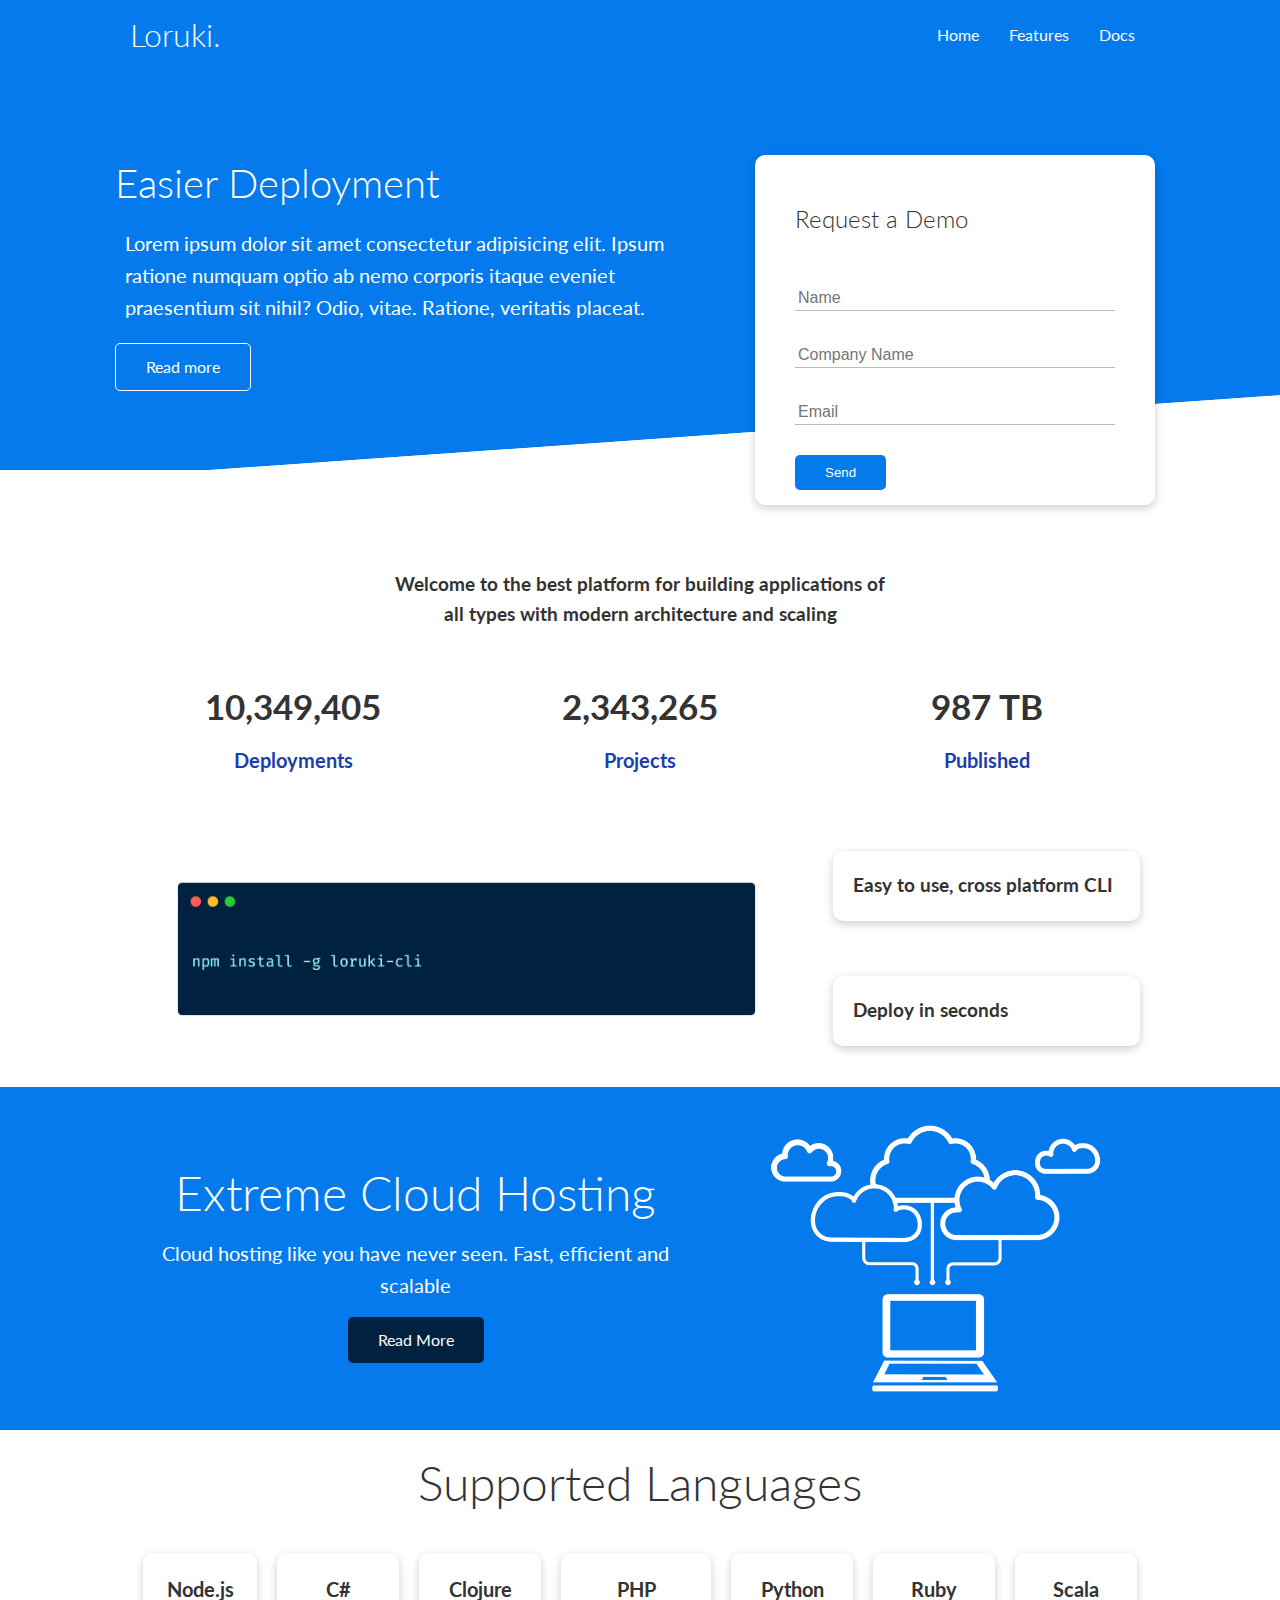
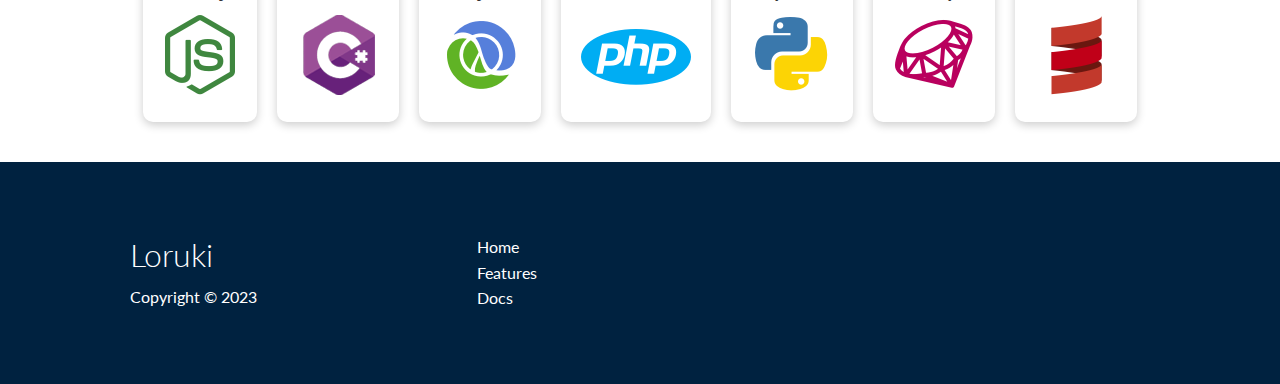
<file: html/index.html>
<!DOCTYPE html>
<html lang="en">

<head>
    <meta charset="UTF-8">
    <meta name="viewport" content="width=device-width, initial-scale=1.0">
    <title>Loruki | Cloud Hosting For Everyone</title>
    <link rel="stylesheet" href="../css/utilities.css">
    <link rel="stylesheet" href="../css/styles.css">
    <link rel="stylesheet" href="https://cdnjs.cloudflare.com/ajax/libs/font-awesome/6.4.2/css/all.min.css"
        integrity="sha512-z3gLpd7yknf1YoNbCzqRKc4qyor8gaKU1qmn+CShxbuBusANI9QpRohGBreCFkKxLhei6S9CQXFEbbKuqLg0DA=="
        crossorigin="anonymous" referrerpolicy="no-referrer" />
</head>

<body>

    <!--/////////NAVBAR////////////-->

    <div class="navbar">
        <div class="container flex">
            <h1 class="logo">
                Loruki.
            </h1>
            <nav>
                <ul>
                    <li><a href="index.html" >Home</a></li>
                    <li><a href="features.html" >Features</a></li>
                    <li><a href="docs.html" >Docs</a></li>
                </ul>
            </nav>
        </div>
    </div>

    <!--/////////END OF NAVBAR////////////-->

    <!--/////////SHOWCASE////////////-->

    <section class="showcase">
        <div class="container grid">

            <div class="showcase-text">
                <h1>Easier Deployment</h1>
                <p class="lead">Lorem ipsum dolor sit amet consectetur adipisicing elit. Ipsum ratione numquam optio ab nemo corporis
                    itaque eveniet praesentium sit nihil? Odio, vitae. Ratione, veritatis placeat.</p>
                <a href="features.html" class="btn btn-outline">Read more</a>
            </div>

            <div class="showcase-form card">
                <h2>Request a Demo</h2>
                <form name="contact" method="POST" data-netlify="true"  netlify-honeypot="bot-field">
                    <input type="hidden" name="contact" value="contact">
                    <p class="hidden">
                        <label>
                          Don't fill this out if you're human: <input name="bot-field" />
                        </label>
                      </p>
                    <div class="form-control">
                        <input type="text" name="name" id="" placeholder="Name" required>
                    </div>
                    <div class="form-control">
                        <input type="text" name="company" id="" placeholder="Company Name" required>
                    </div>
                    <div class="form-control">
                        <input type="email" name="email" id="" placeholder="Email" required>
                    </div>
                    <input type="submit" value="Send" class="btn btn-prmary">
                </form>
            </div>
        </div>
    </section>

    <!--/////////END OF SHOWCASE////////////-->

    <!--/////////STATS////////////-->

    <section class="stats">
        <div class="container">
            <h3 class="stats-heading text-center my-1">
                Welcome to the best platform for building applications of all types with modern architecture and scaling
            </h3>

            <div class="grid grid-3 text-center my-4">
                <div>
                    <i class="fas fa-server fa-3x"></i>
                    <h3>10,349,405</h3>
                    <p class="text-secondary">Deployments</p>
                </div>

                <div>
                    <i class="fas fa-project-diagram fa-3x"></i>
                    <h3>2,343,265</h3>
                    <p class="text-secondary">Projects</p>
                </div>

                <div>
                    <i class="fas fa-upload fa-3x"></i>
                    <h3>987 TB </h3>
                    <p class="text-secondary">Published</p>
                </div>
            </div>
        </div>
    </section>


    <!--/////////END OF STATS////////////-->



    <!--//////////// CLI  ////////////-->

    <section class="cli">
        <div class="container grid">
            <img src="../images/cli.png" alt="">
            <div class="card">
                <h3>Easy to use, cross platform CLI</h3>
            </div>
            <div class="card">
                <h3>Deploy in seconds</h3>
            </div>
        </div>
    </section>

    <!--//////////// END OF CLI  ////////////-->



    <!--//////////// CLOUD  ////////////-->
    <section class="cloud bg-primary my-2 py-2">
        <div class="container grid">
            <div class="text-center">
                <h2 class="lg">Extreme Cloud Hosting</h2>
                <p class="lead my-1">Cloud hosting like you have never seen. Fast, efficient and scalable</p>

                <a href="features.html" class="btn btn-dark">Read More</a>
            </div>

            <img src="../images/cloud.png" alt="">
        </div>
    </section>

    <!--//////////// END OF CLOUD  ////////////-->



    <!--//////////// LANGUAGES  ////////////-->
    <section class="languages">
        <h2 class="lg text-center my-2">Supported Languages</h2>
        <div class="container flex">

            <div class="card">
                <h4>Node.js</h4>
                <img src="../images/logos/node.png" alt="">
            </div>

            <div class="card">
                <h4>C#</h4>
                <img src="../images/logos/csharp.png" alt="">
            </div>

            <div class="card">
                <h4>Clojure</h4>
                <img src="../images/logos/clojure.png" alt="">
            </div>

            <div class="card">
                <h4>PHP</h4>
                <img src="../images/logos/php.png" alt="">
            </div>

            <div class="card">
                <h4>Python</h4>
                <img src="../images/logos/python.png" alt="">
            </div>

            <div class="card">
                <h4>Ruby</h4>
                <img src="../images/logos/ruby.png" alt="">
            </div>

            <div class="card">
                <h4>Scala</h4>
                <img src="../images/logos/scala.png" alt="">
            </div>

        </div>
    </section>


    <!--//////////// END OF LANGUAGES  ////////////-->



    <!--//////////// FOOTER  ////////////-->

    <footer class="footer bg-dark py-5">
        <div class="container grid grid-3">
            <div>
                <h1>Loruki</h1>
                <p>Copyright &copy; 2023 </p>
            </div>

            <nav>
                <ul>
                    <li><a href="index.html">Home</a></li>
                    <li><a href="features.html">Features</a></li>
                    <li><a href="docs.html">Docs</a></li>
                </ul>
            </nav>
            <div class="social">
                <a href="#"><i class="fab fa-twitter fa-2x"></i></a>
                <a href="#"><i class="fab fa-facebook fa-2x"></i></a>
                <a href="#"><i class="fab fa-github fa-2x"></i></a>
                <a href="#"><i class="fab fa-instagram fa-2x"></i></a>
            </div>
        </div>
    </footer>

</body>

</html>
</file>
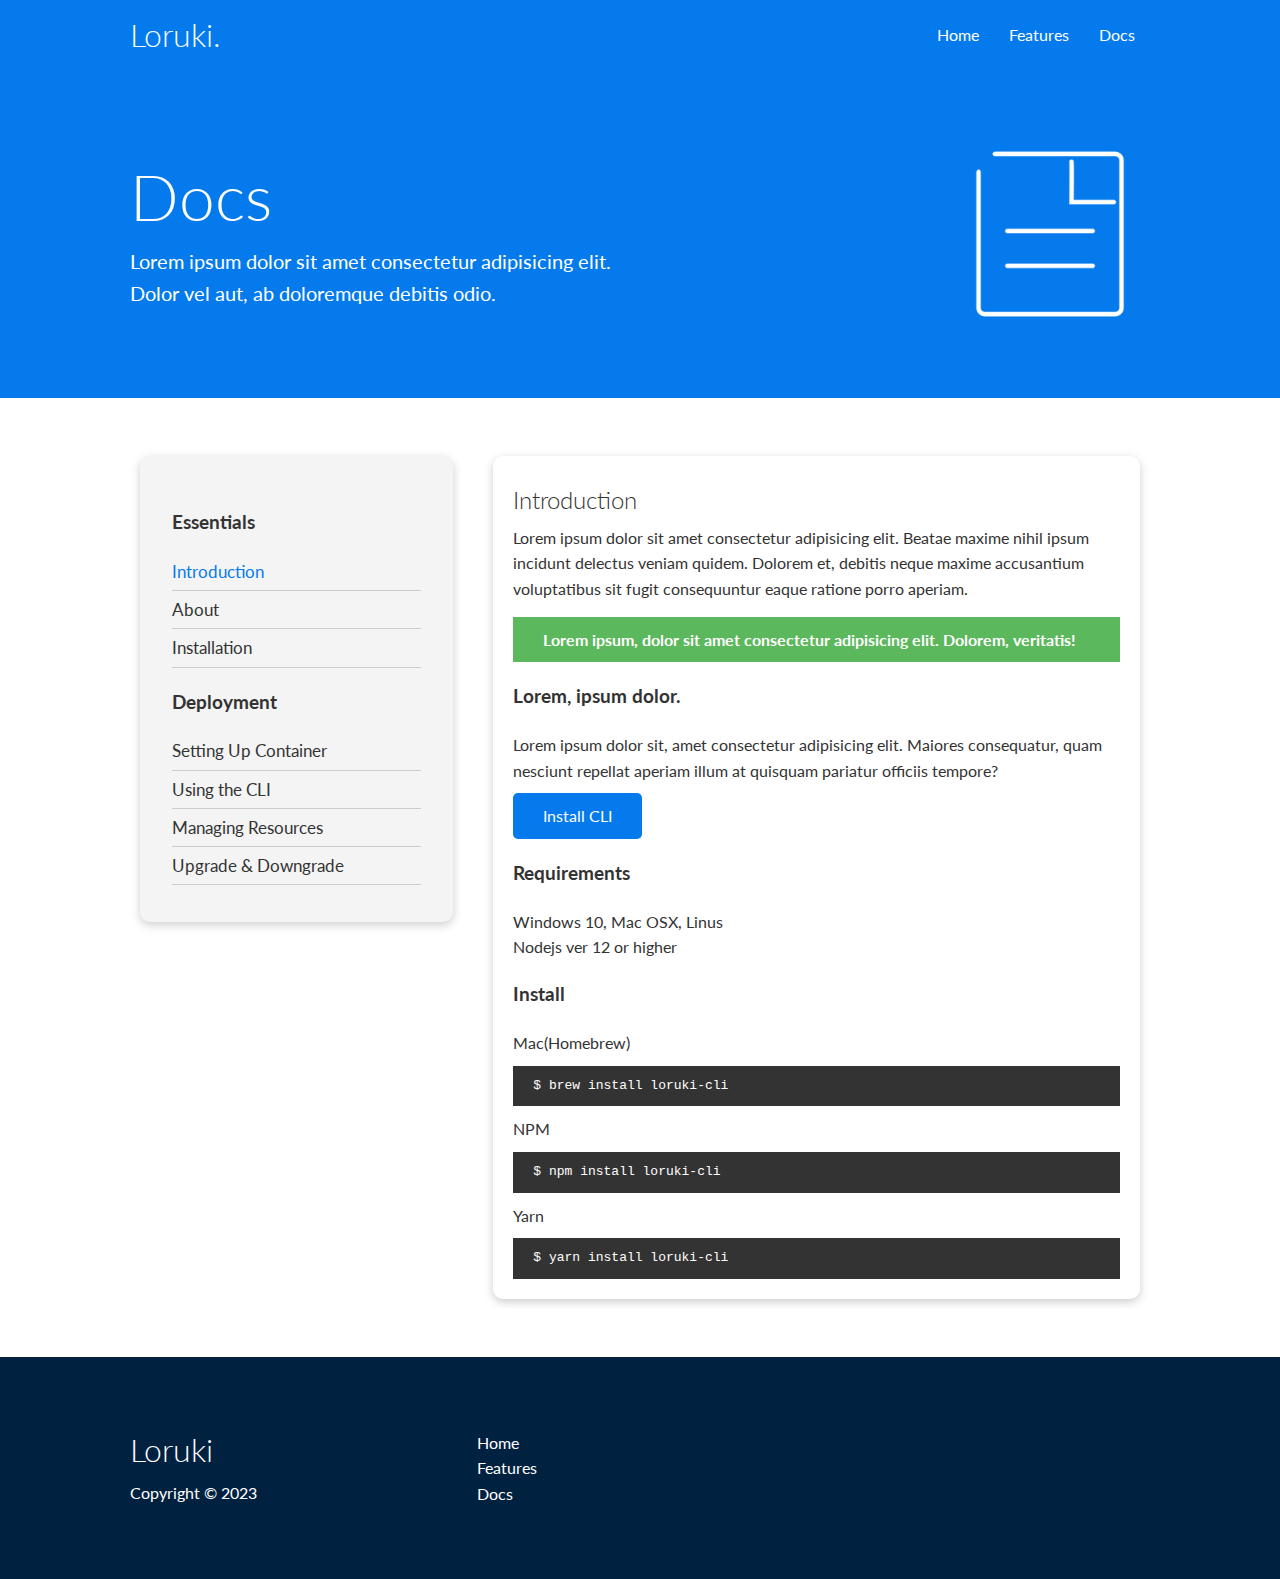
<file: html/docs.html>
<!DOCTYPE html>
<html lang="en">

<head>
    <meta charset="UTF-8">
    <meta name="viewport" content="width=device-width, initial-scale=1.0">
    <title>Loruki | Cloud Hosting For Everyone</title>
    <link rel="stylesheet" href="../css/utilities.css">
    <link rel="stylesheet" href="../css/styles.css">
    <link rel="stylesheet" href="https://cdnjs.cloudflare.com/ajax/libs/font-awesome/6.4.2/css/all.min.css"
        integrity="sha512-z3gLpd7yknf1YoNbCzqRKc4qyor8gaKU1qmn+CShxbuBusANI9QpRohGBreCFkKxLhei6S9CQXFEbbKuqLg0DA=="
        crossorigin="anonymous" referrerpolicy="no-referrer" />
</head>

<body>

    <!--/////////NAVBAR////////////-->

    <div class="navbar">
        <div class="container flex">
            <h1 class="logo">
                Loruki.
            </h1>
            <nav>
                <ul>
                    <li><a href="index.html">Home</a></li>
                    <li><a href="features.html">Features</a></li>
                    <li><a href="docs.html">Docs</a></li>
                </ul>
            </nav>
        </div>
    </div>


    <!--/////////END OF NAVBAR////////////-->

<!--/////////////HEAD/////////////////-->

<section class="docs-head bg-primary py-5">
    <div class="container grid">
        <div>
            <h1 class="xl">Docs</h1>
            <p class="lead">Lorem ipsum dolor sit amet consectetur adipisicing elit. Dolor vel aut, ab doloremque debitis odio.</p>
        </div>

            <img src="../images/docs.png" alt="">
        
    </div>
</section>

<!--/////////////END OF HEAD/////////////////-->


<!--/////////////DOCS MAIN/////////////////-->

<section class="docs-main my-4">
    <div class="container grid">
        <div class="card bg-light p-3">
            <h3 class="my-2">Essentials</h3>
            <nav>
                <ul>
                    <li><a class="text-primary" href="#">Introduction</a></li>
                    <li><a href="#">About</a></li>
                    <li><a href="#">Installation</a></li>
                </ul>
            </nav>

            <h3 class="my-2">Deployment</h3>
            <nav>
                <ul>
                    <li><a href="#">Setting Up Container</a></li>
                    <li><a href="#">Using the CLI</a></li>
                    <li><a href="#">Managing Resources</a></li>
                    <li><a href="#">Upgrade & Downgrade</a></li>
                </ul>
            </nav>

        </div>

        <div class="card">
            <h2>Introduction</h2>
            <p>Lorem ipsum dolor sit amet consectetur adipisicing elit. Beatae maxime nihil ipsum incidunt delectus veniam quidem. Dolorem et, debitis neque maxime accusantium voluptatibus sit fugit consequuntur eaque ratione porro aperiam.</p>
        
        <div class="alert alert-success">
            <i class="fas fa-info"></i>
            Lorem ipsum, dolor sit amet consectetur adipisicing elit. Dolorem, veritatis!
        </div>

        <h3>Lorem, ipsum dolor.</h3>
        <p>Lorem ipsum dolor sit, amet consectetur adipisicing elit. Maiores consequatur, quam nesciunt repellat aperiam illum at quisquam pariatur officiis tempore?</p>
        <a href="" class="btn btn-primary">Install CLI</a>

        <h3>Requirements</h3>
        <ul>
            <li>Windows 10, Mac OSX, Linus</li>
            <li>Nodejs ver 12 or higher</li>
        </ul>

        <h3>Install</h3>
        <p>Mac(Homebrew)</p>
        <pre><code>$ brew install loruki-cli</code></pre>
        <p>NPM</p>
        <pre><code>$ npm install loruki-cli</code></pre>
        <p>Yarn</p>
        <pre><code>$ yarn install loruki-cli</code></pre>
    </div>
    </div>

</section>


  <!--//////////// FOOTER  ////////////-->

  <footer class="footer bg-dark py-5">
    <div class="container grid grid-3">
        <div>
            <h1>Loruki</h1>
            <p>Copyright &copy; 2023 </p>
        </div>

        <nav>
            <ul>
                <li><a href="index.html">Home</a></li>
                <li><a href="features.html">Features</a></li>
                <li><a href="docs.html">Docs</a></li>
            </ul>
        </nav>
        <div class="social">
            <a href="#"><i class="fab fa-twitter fa-2x"></i></a>
            <a href="#"><i class="fab fa-facebook fa-2x"></i></a>
            <a href="#"><i class="fab fa-github fa-2x"></i></a>
            <a href="#"><i class="fab fa-instagram fa-2x"></i></a>
        </div>
    </div>
</footer>

</body>

</html>
</file>
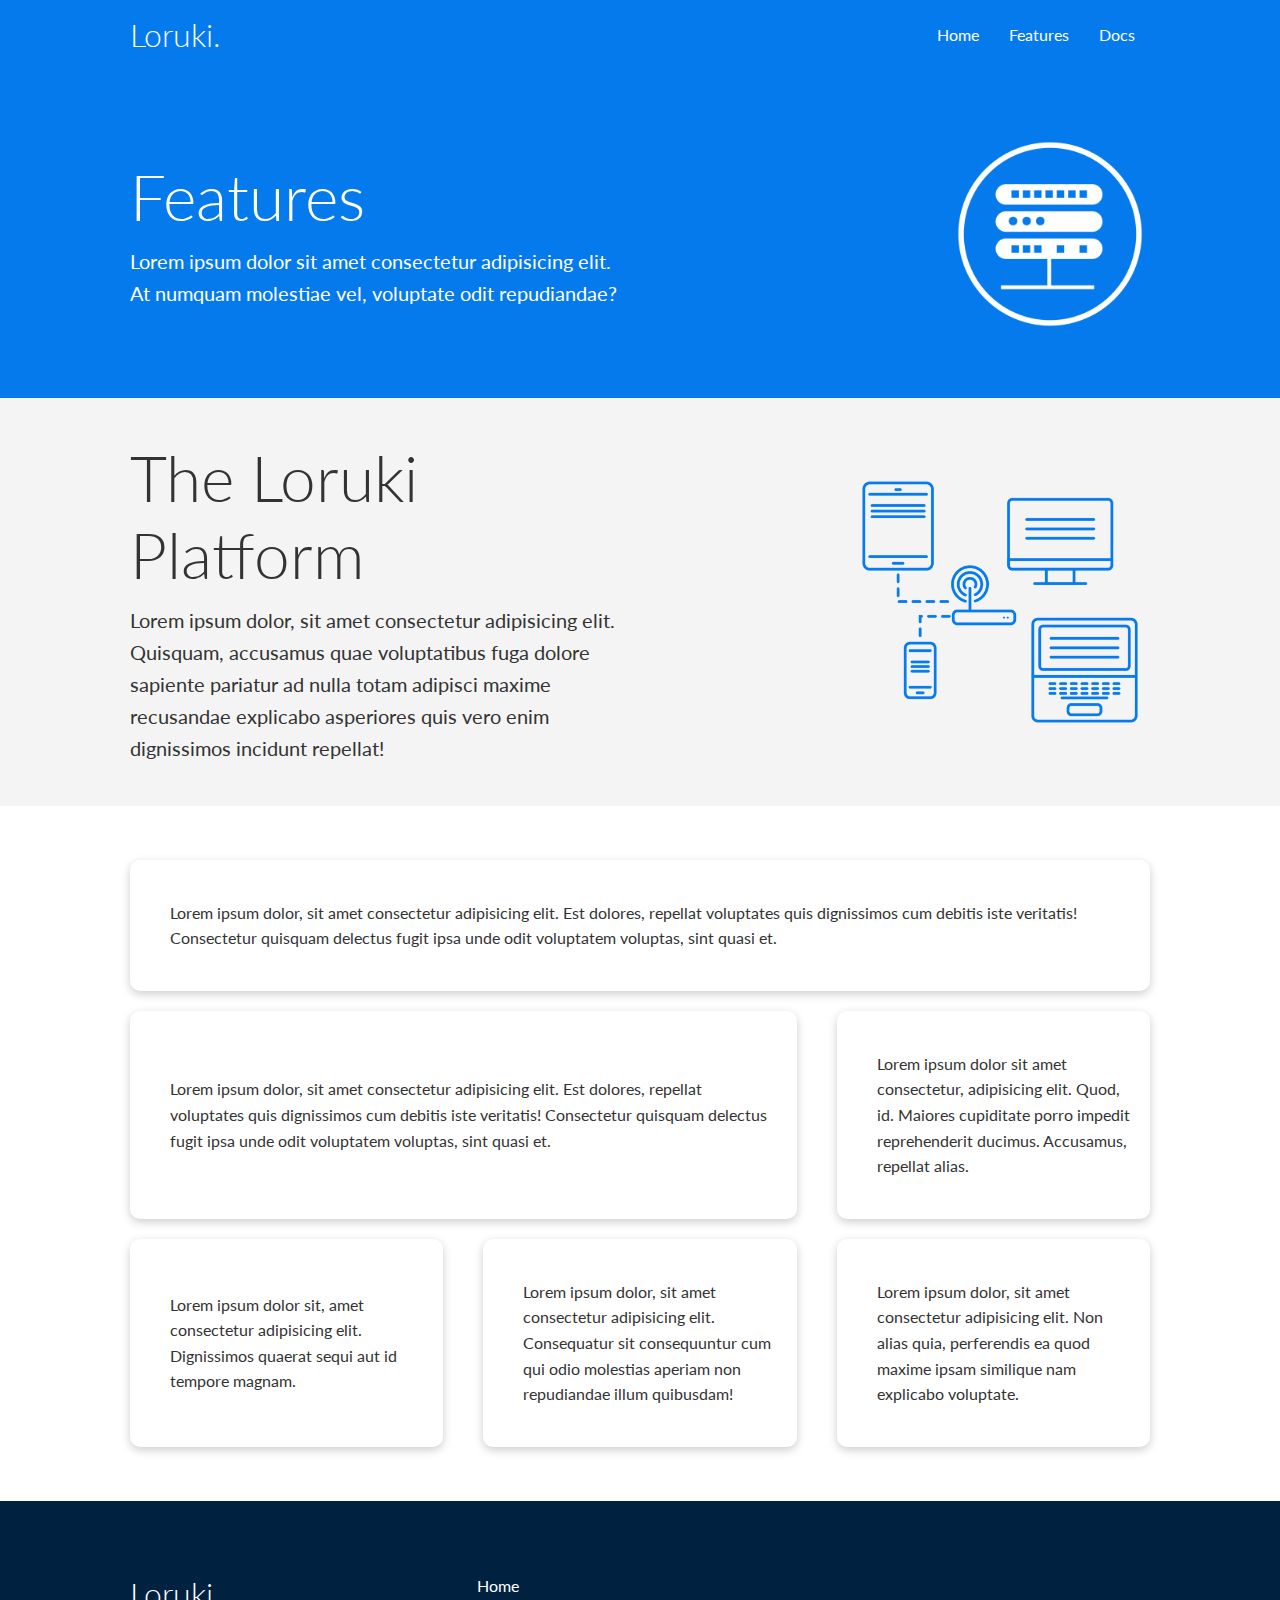
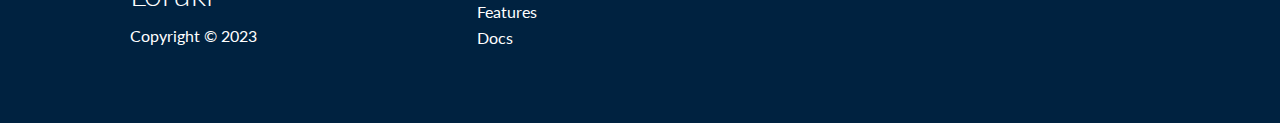
<file: html/features.html>
<!DOCTYPE html>
<html lang="en">

<head>
    <meta charset="UTF-8">
    <meta name="viewport" content="width=device-width, initial-scale=1.0">
    <title>Loruki | Cloud Hosting For Everyone</title>
    <link rel="stylesheet" href="../css/utilities.css">
    <link rel="stylesheet" href="../css/styles.css">
    <link rel="stylesheet" href="https://cdnjs.cloudflare.com/ajax/libs/font-awesome/6.4.2/css/all.min.css"
        integrity="sha512-z3gLpd7yknf1YoNbCzqRKc4qyor8gaKU1qmn+CShxbuBusANI9QpRohGBreCFkKxLhei6S9CQXFEbbKuqLg0DA=="
        crossorigin="anonymous" referrerpolicy="no-referrer" />
</head>

<body>

    <!--/////////NAVBAR////////////-->

    <div class="navbar">
        <div class="container flex">
            <h1 class="logo">
                Loruki.
            </h1>
            <nav>
                <ul>
                    <li><a href="index.html">Home</a></li>
                    <li><a href="features.html">Features</a></li>
                    <li><a href="docs.html">Docs</a></li>
                </ul>
            </nav>
        </div>
    </div>


    <!--/////////END OF NAVBAR////////////-->

<!--/////////////HEAD/////////////////-->

<section class="features-head bg-primary py-5">
    <div class="container grid">
        <div>
            <h1 class="xl">Features</h1>
            <p class="lead">Lorem ipsum dolor sit amet consectetur adipisicing elit. At numquam molestiae vel, voluptate odit repudiandae?</p>
        </div>

            <img src="../images/server.png" alt="" id="server">
        
    </div>
</section>

<!--/////////////END OF HEAD/////////////////-->


<!--/////////////SUB HEAD/////////////////-->

<section class="features-sub-head bg-light py-3">
    <div class="container grid">
        <div>
            <h1 class="xl">The Loruki Platform</h1>
            <p class="lead">Lorem ipsum dolor, sit amet consectetur adipisicing elit. Quisquam, accusamus quae voluptatibus fuga dolore sapiente pariatur ad nulla totam adipisci maxime recusandae explicabo asperiores quis vero enim dignissimos incidunt repellat!</p>
        </div>

            <img src="../images/server2.png" alt="">
        
    </div>
</section>


<!--/////////////END OF SUB HEAD/////////////////-->


<!--/////////////MAIN/////////////////-->

    <section class="features-main my-2">
        <div class="container grid grid-3">
            <div class="card flex">
                <i class="fas fa-server fa-3x"></i>
                <p>Lorem ipsum dolor, sit amet consectetur adipisicing elit. Est dolores, repellat voluptates quis dignissimos cum debitis iste veritatis! Consectetur quisquam delectus fugit ipsa unde odit voluptatem voluptas, sint quasi et.</p>
            </div>

            <div class="card flex">
                <i class="fas fa-power-off fa-3x"></i>
                <p>Lorem ipsum dolor, sit amet consectetur adipisicing elit. Est dolores, repellat voluptates quis dignissimos cum debitis iste veritatis! Consectetur quisquam delectus fugit ipsa unde odit voluptatem voluptas, sint quasi et.</p>
            </div>

            <div class="card flex">
                <i class="fas fa-upload fa-3x"></i>
                <p>Lorem ipsum dolor sit amet consectetur, adipisicing elit. Quod, id. Maiores cupiditate porro impedit reprehenderit ducimus. Accusamus, repellat alias.</p>
            </div>

            <div class="card flex">
                <i class="fas fa-bars-staggered fa-3x"></i>
                <p>Lorem ipsum dolor sit, amet consectetur adipisicing elit. Dignissimos quaerat sequi aut id tempore magnam.</p>
            </div>

            <div class="card flex">
                <i class="fas fa-walking fa-3x"></i>
                <p>Lorem ipsum dolor, sit amet consectetur adipisicing elit. Consequatur sit consequuntur cum qui odio molestias aperiam non repudiandae illum quibusdam!</p>
            </div>

            <div class="card flex">
                <i class="fas fa-network-wired fa-3x"></i>
                <p>Lorem ipsum dolor, sit amet consectetur adipisicing elit. Non alias quia, perferendis ea quod maxime ipsam similique nam explicabo voluptate.</p>
            </div>
        </div>

    </section>


    <!--//////////// FOOTER  ////////////-->

    <footer class="footer bg-dark py-5">
        <div class="container grid grid-3">
            <div>
                <h1>Loruki</h1>
                <p>Copyright &copy; 2023 </p>
            </div>

            <nav>
                <ul>
                    <li><a href="index.html">Home</a></li>
                    <li><a href="features.html">Features</a></li>
                    <li><a href="docs.html">Docs</a></li>
                </ul>
            </nav>
            <div class="social">
                <a href="#"><i class="fab fa-twitter fa-2x"></i></a>
                <a href="#"><i class="fab fa-facebook fa-2x"></i></a>
                <a href="#"><i class="fab fa-github fa-2x"></i></a>
                <a href="#"><i class="fab fa-instagram fa-2x"></i></a>
            </div>
        </div>
    </footer>

</body>

</html>
</file>
<file: css/utilities.css>
/*--------------------Utilities--------------------*/
.container{
    max-width: 1100px;
    margin: 0 auto;
    overflow: auto;
    padding: 0 40px;
}

.text-center{
    text-align: center;
}



.card{
    background-color: #fff;
    color: #333;
    border-radius: 10px;
    box-shadow: 0 3px 10px rgba(0,0,0,0.2);
    padding: 20px;
    margin: 10px;
}


/*Text sizes*/

.lead{
    font-size: 20px;

}

.sm{
    font-size: 1rem;
}

.md{
    font-size: 2rem;
}

.lg{
    font-size: 3rem;
}

.xl{
    font-size: 4rem;
}

/*Alert*/
.alert{
    background-color: var(--light-color);
    padding: 10px 20px;
    font-weight: bold;
    margin: 15px 0;
}

.alert i{
    margin-right: 10px;
}

.alert-success{
    background-color: var(--success-color);
    color: #fff;
}

.alert-error{
    background-color: var(--error-color);
    color: #fff;
}


/*Buttons*/

.btn{
    display: inline-block;
    padding: 10px 30px;
    cursor: pointer;
    background-color: var(--primary-color);
    color: #fff;
    border: none;
    border-radius: 5px;
}

.btn-outline{
    background-color: transparent;
    border: 1px solid #fff;
}

.btn:hover{
    transform: scale(0.98);
}

/*Background and colored buttons*/
    
.bg-primary, .btn-primary{
    background-color: var(--primary-color);
    color: #fff;
}

.bg-secondary, .btn-secondary{
    background-color: var(--secondary-color);
    color: #fff;
}

.bg-dark, .btn-dark{
    background-color: var(--dark-color);
    color: #fff;
}

.bg-light, .btn-light{
    background-color: var(--light-color);
    color: #333;
}


.bg-primary a,
 .btn-primary a,
  .bg-secondary a,
   .btn-secondary a,
    .bg-dark a,
     .btn-dark a
      {
        color: #fff;
}


/*Text color*/
.text-primary{
    color: var(--primary-color);
    
}

.text-secondary{
    color: var(--secondary-color);
    
}

.text-dark{
    color: var(--dark-color);
    
}

.text-light{
    color: var(--light-color);
}

/*Flexbox and grid settings*/

.flex{
    display: flex;
    justify-content: center;
    align-items: center;
    height: 100%;
}

.grid{
    display: grid;
    grid-template-columns: repeat(2, 1fr);
    gap: 20px;
    justify-content: center;
    align-items: center;
    height: 100%;

}

.grid-3{
    grid-template-columns: repeat(3, 1fr);

}


/*Margins*/
.my-1{
    margin: 1rem 0;
}

.my-2{
    margin: 1.5rem 0;
}

.my-3{
    margin: 2rem 0;
}

.my-4{
    margin: 3rem 0;
}

.my-5{
    margin: 4rem 0;
}

.m-1{
    margin: 1rem ;
}

.m-2{
    margin: 1.5rem ;
}

.m-3{
    margin: 2rem ;
}

.m-4{
    margin: 3rem ;
}

.m-5{
    margin: 4rem ;
}



/*Padding*/
.py-1{
    padding: 1rem 0;
}

.py-2{
    padding: 1.5rem 0;
}

.py-3{
    padding: 2rem 0;
}

.py-4{
    padding: 3rem 0;
}

.py-5{
    padding: 4rem 0;
}

.p-1{
    padding: 1rem ;
}

.p-2{
    padding: 1.5rem ;
}

.p-3{
    padding: 2rem ;
}

.p-4{
    padding: 3rem ;
}

.p-5{
    padding: 4rem ;
}











/*------------Utilities-------------*/
</file>
<file: css/styles.css>
@import url('https://fonts.googleapis.com/css2?family=Lato:wght@300&display=swap');


/*///////////////////////////--BASE STYLING--////////////////////////////////////*/

:root{
    --primary-color: #047aed;
    --secondary-color: #1c3fa8;
    --dark-color: #002240;
    --light-color:#f4f4f4;
    --success-color: #5cb85c;
    --error-color: #d9534f;


}

*{
    box-sizing: border-box;
    padding: 0;
    margin: 0;

}

body{
    font-family: 'Lato', sans-serif;
    color: #333;
    line-height: 1.6;
}

ul{
    list-style-type: none;
}

a{
    text-decoration: none;
    color: #333;
}

h1, h2{
    font-weight: 300;
    line-height: 1.2;
    margin: 10px 0px;
}

p{
    margin: 10px 0;
}

img{
    width: 100%;
}


code, pre{
    background-color: #333;
    color: #fff;
    padding: 10px;
}

.hidden{
    visibility: hidden;
    height: 0;
}

/*///////////////////////////--NAVBAR STYLING--//////////////////////////////////*/

.navbar{
    background-color: var(--primary-color);
    color: #fff;
    height: 70px;

}

.navbar .flex{
    justify-content: space-between;
}

.navbar ul{
    display: flex;
}

.navbar a{
    color: #fff;
    padding: 10px;
    margin: 0 5px;
}

.navbar a:hover{
    border-bottom: 2px #fff solid;
}

/*///////////////////////////--SHOWCASE STYLING--//////////////////////////////////*/

.showcase{
    height: 400px;
    background-color: var(--primary-color);
    color: #fff;
    position: relative;

}

.showcase h1{
    font-size: 40px;

}

.showcase p{
    margin: 20px 10px;
}

.showcase .grid{
    grid-template-columns: 55% 45%;
    gap: 30px;
    overflow: visible;
}

.showcase-form{
    position: relative;
    top: 60px;
    height: 350px;
    width: 400px;
    padding: 40px;
    z-index: 100;
    justify-self: flex-end;

}

.showcase-text{
    animation: slideInfromLeft 1s ease-in;
}

.showcase-form{
    animation: slideInfromRight 1s ease-in;
}

.showcase-form .form-control{
    margin: 30px 0;

}

.showcase-form input[type='text'],.showcase-form input[type='email']{
    border: 0;
    border-bottom: 1px solid #b4becb;
    width: 100%;
    padding: 3px;
    font-size: 16px;
}

.showcase-form input:focus{
    outline: none;
}


.showcase::before, .showcase::after{
    content: '';
    position: absolute;
    height: 100px;
    bottom: -70px;
    right: 0;
    left: 0;
    background: #fff;
    transform: skewY(-4deg);
    -webkit-transform: skewY(-4deg);
    -moz-transform: skewY(-4deg);
    -ms-transform: skewY(-4deg);
}


/*///////////////////////////--STATS STYLING--//////////////////////////////////*/


.stats {
    padding-top: 100px;
    animation: slideInfromBottom 1s ease-in;

}


.stats-heading{
    max-width: 500px;
    margin:auto;
}

.stats .grid h3{
    font-size: 35px;

}


.stats .grid p{
    font-size: 20px;
    font-weight: bold;
}


/*///////////////////////////--  CLI STYLING--//////////////////////////////////*/

.cli .grid{
    grid-template-columns: repeat(3,1fr);
    grid-template-rows: repeat(2,1fr);
}

.cli .grid > *:first-child{
    grid-column: 1 / span 2;
    grid-row: 1 / span 2;
}



/*///////////////////////////--  CLOUD   STYLING--//////////////////////////////////*/

.cloud .grid{
    grid-template-columns: 4fr 3fr;
}



/*///////////////////////////--  LANGUAGES    STYLING--//////////////////////////////////*/


.languages .flex{
    flex-wrap: wrap;
}


.languages .card {
    text-align: center;
    margin: 18px 10px 40px;
    transition: transform 0.2s ease-in;
}

.languages .card h4{
    font-size: 20px;
    margin-bottom: 10px;
}

.languages .card:hover{
    transform: translateY(-15px);
}


/*///////////////////////////--  FEATURES/DOCS PAGE STYLING    STYLING--//////////////////////////////////*/

/*HEAD*/

.features-head img, .docs-head img{
    width: 200px;
    justify-self: end;
}

/*SUB HEAD*/

.features-sub-head img{
    width: 300px;
    justify-self: flex-end ;
}

.features-main .card > i{
    margin-right: 20px;
}

.features-main .grid{
    padding: 30px;

}

.features-main .grid >*:first-child{
    grid-column: 1/ span 3;
}

.features-main .grid >*:nth-child(2){
    grid-column: 1/ span 2;
}


/* DOCS HEAD*/
.docs-main h3{
    margin: 20px 0;
}

.docs-main .grid{
    grid-template-columns: 1fr 2fr;
    align-items: flex-start;
}

.docs-main nav li{
    font-size: 17px;
    padding-bottom: 5px;
    margin-bottom: 5px;
    border-bottom: 1px #ccc solid;
}

.docs-main a:hover{
    font-weight: bold;
}

/*///////////////////////////--  FOOTER    STYLING--//////////////////////////////////*/

.footer .social-links{
    margin: 0 10px;
}

.footer li a:hover{
    color: gold;
}


/*///////////////////////////--   ANIMATIONS     --//////////////////////////////////*/

@keyframes slideInfromLeft{
    0%{
        transform: translateX(-100%);
    }

    100%{
        transform: translateX(0);
    }
}


@keyframes slideInfromRight{
    0%{
        transform: translateX(100%);
    }

    100%{
        transform: translateX(0);
    }
}


@keyframes slideInfromTop{
    0%{
        transform: translateY(-100%);
    }

    100%{
        transform: translateX(0);
    }
}


@keyframes slideInfromBottom{
    0%{
        transform: translateY(100%);
    }

    100%{
        transform: translateX(0);
    }
}





/*///////////////////////////--   MEDIA QUERIES TABLETS     --//////////////////////////////////*/


@media(max-width: 920px){
    .gird, .showcase .grid,
    .stats .grid,
    .cli .grid,
    .cloud .grid,
    .features-main .grid,
    .docs-main .grid,
    .features-head .grid,
    .features-sub-head .grid,
    .docs-head .grid{
        grid-template-columns: 1fr;
        grid-template-rows: 1fr;
    }

    .showcase{
        height: auto;
    }

    .showcase-text{
        margin-top: 40px;
        text-align: center;
        animation: slideInfromTop 1s ease-in;
    }

    .showcase-form{
        justify-self: center;
        margin: auto 20px;
        animation: slideInfromBottom 1s ease-in;

    }

    .stats{
        animation: none;
    }

    .cli .grid > *:first-child{
        grid-column: 1;
        grid-row: 1;
    }

    .features-head, 
    .features-sub-head,
    .docs-head{
        text-align: center;
    }
    
    .features-head img, 
    .features-sub-head img,
    .docs-head img{
        justify-self: center;
    }

    .features-main .grid>*:first-child,
    .features-main .grid >*:nth-child(2){
        grid-column: 1;
    }
    
}


/*///////////////////////////--   MEDIA QUERIES MOBILE    --//////////////////////////////////*/


@media(max-width: 500px){
    .navbar{
        height: 20%;
    }

    .showcase{
        padding: 2rem;
    }

    .showcase-text h1,
    .features-head h1,
    .docs-head h1{
        font-size: 30px;
        font-weight: bold;
    }

    .showcase-text p{
        margin: 10px 0px 20px;
    }

    .showcase-form {
        width: 100%;
    }
    
    .showcase-form .btn {
        width: 100%;
    }

    .cli img{
        width: 100%;
    }
    
    
    .navbar .flex{
        flex-direction: column;
    }

    .navbar ul{
        padding: 10px;
        background-color: rgba(0,0,0,0.1);
    }

    .features-sub-head img{
        width: 100%;
    }

    .docs-main .container{
        overflow: visible;
    }
}
</file>
